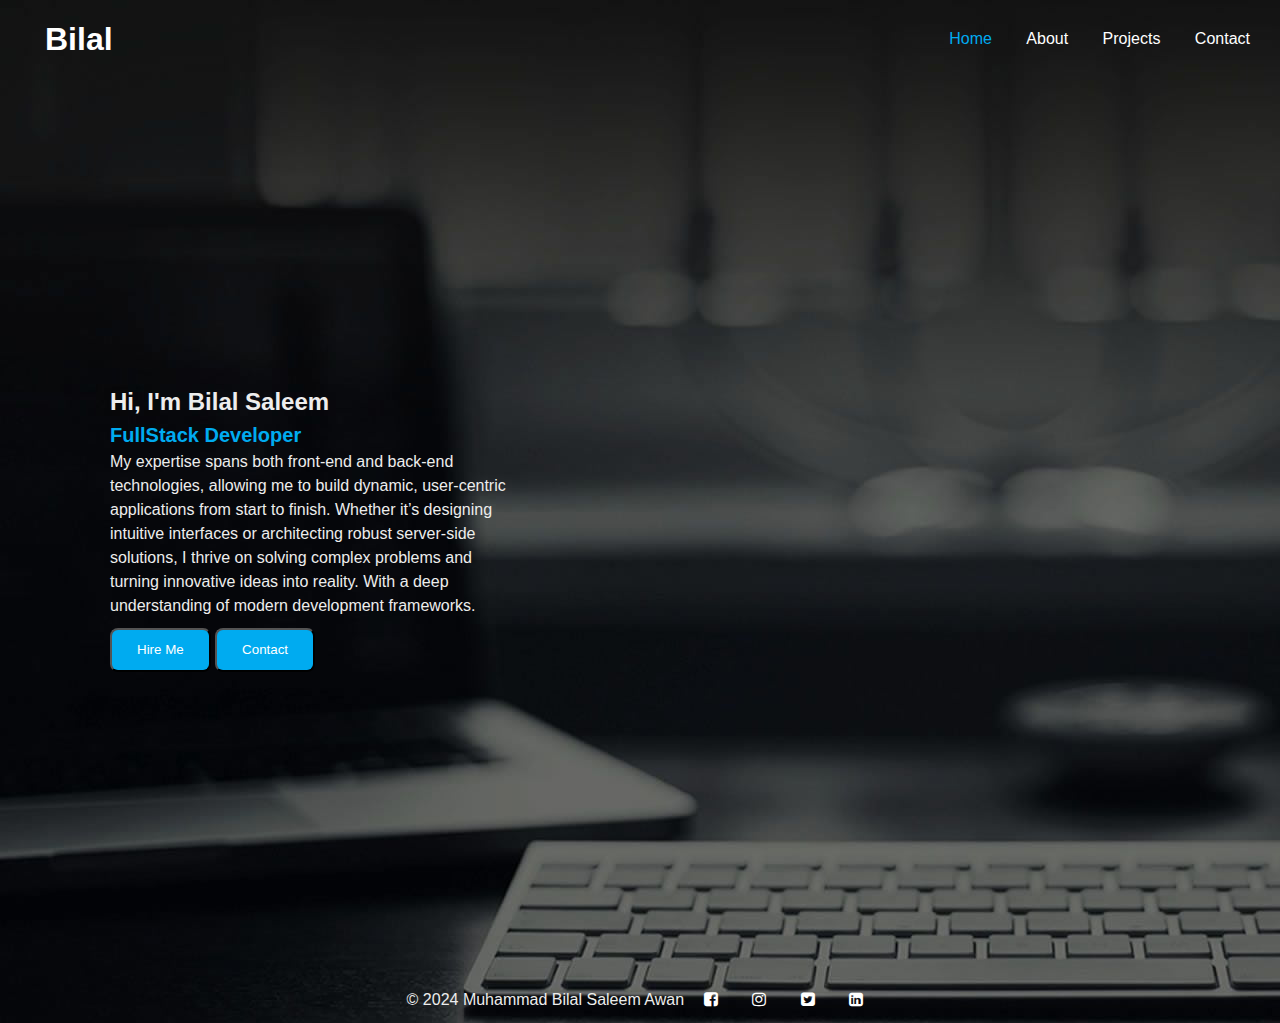
<file: index.html>
<!DOCTYPE html>
<html lang="en">

<head>
    <meta charset="UTF-8">
    <meta name="viewport" content="width=device-width, initial-scale=1.0">
    <title>Portfolio</title>
    <link rel="stylesheet" href="/assets/font-awesome-4.7.0/font-awesome-4.7.0/css/font-awesome.min.css">
    <link rel="stylesheet" href="/assets/css/home_style.css">
</head>

<body>
    <header>
        <a href="/about.html">
            <h1>Bilal</h1>
        </a>
        <nav>
            <ul>
                <li><a href="/index.html" class="active">Home</a></li>
                <li><a href="/about.html">About</a></li>
                <li><a href="/projects.html">Projects</a></li>
                <li><a href="/contact.html">Contact</a></li>
            </ul>
        </nav>
    </header>
    <main>
        <section class="Home">
            <div class="Home-content">
                <h2>Hi, I'm Bilal Saleem</h2>
                <h3>FullStack Developer</h3>
                <p>My expertise spans both front-end and back-end technologies, allowing me to build dynamic,
                    user-centric applications from start to finish. Whether it’s designing intuitive interfaces or
                    architecting robust server-side solutions, I thrive on solving complex problems and turning
                    innovative ideas into reality. With a deep understanding of modern development frameworks.</p>
                <div class="btn-box">
                    <button><a href="/projects.html">Hire Me</a></button>
                    <button><a href="/contact.html">Contact</a></button>
                </div>
            </div>
        </section>
    </main>
    <!-- footer -->
    <footer>
        <div class="footer-content">
            <div class="copyrights">
                <p>&copy; 2024 Muhammad Bilal Saleem Awan</p>
            </div>
            <div>
                <a href="#facebook">
                    <i class="fa fa-facebook-square" aria-hidden="true"></i>
                </a>
                <a href="#instgram">
                    <i class="fa fa-instagram" aria-hidden="true"></i>
                </a>
                <a href="#">
                    <i class="fa fa-twitter-square" aria-hidden="true"></i>
                </a>
                <a href="#linkedin">
                    <i class="fa fa-linkedin-square" aria-hidden="true"></i>
                </a>
            </div>
        </div>
    </footer>
</body>

</html>
</file>
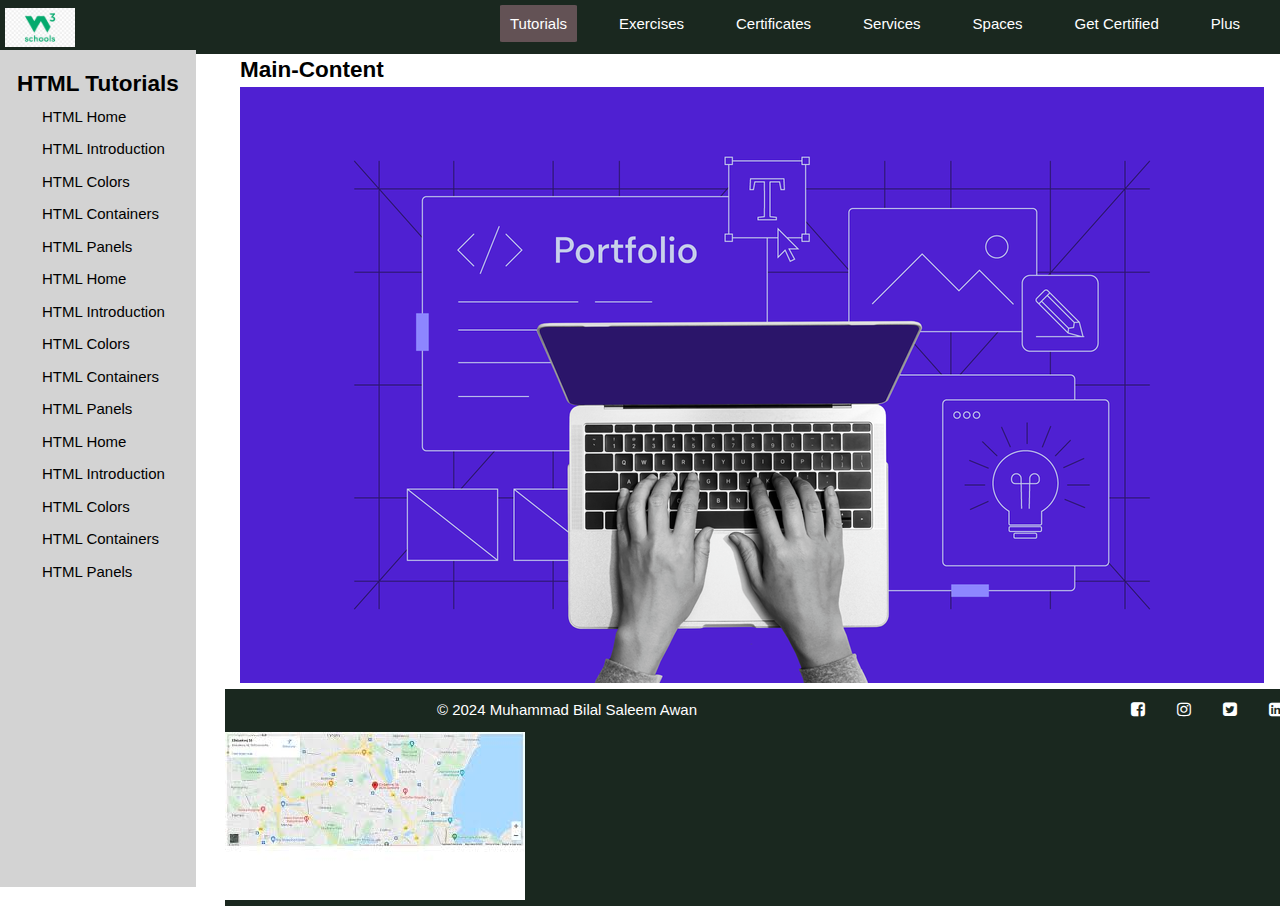
<file: layouts/flexbox/index.html>
<!DOCTYPE html>
<html lang="en">

<head>
    <meta charset="UTF-8">
    <meta name="viewport" content="width=device-width, initial-scale=1.0">
    <title>Flexbox-Layout</title>
    <!-- FontAwsome CDN-Link -->
    <link rel="stylesheet" href="/assets/font-awesome-4.7.0/font-awesome-4.7.0/css/font-awesome.min.css">
    <!-- External CSS -->
    <link rel="stylesheet" href="/assets/css/flexbox_style.css">
</head>

<body>
    <header>
        <div class="navbar-wrapper-class">
            <div class="logo">
                <img src="/assets/Images/w3schools.png" alt="logo">
            </div>
            <div class="nav-bar">
                <nav>
                    <li><a class="active" href="#Tutorials">Tutorials</a></li>
                    <li><a href="#Exercises"> Exercises</a></li>
                    <li><a href="#Certificates">Certificates</a></li>
                    <li><a href="#Services">Services</a></li>
                    <li><a href="#Spaces">Spaces</a></li>
                    <li><a href="#Get Certified">Get Certified</a></li>
                    <li><a href="#Plus">Plus</a></li>
                </nav>
            </div>
        </div>
    </header>
    <div class="flex-box">
        <aside>
            <div class="aside-bar">
                <h2>HTML Tutorials</h2>
                <ul>
                    <li>HTML Home</li>
                    <li>HTML Introduction</li>
                    <li>HTML Colors</li>
                    <li>HTML Containers</li>
                    <li>HTML Panels</li>

                    <li>HTML Home</li>
                    <li>HTML Introduction</li>
                    <li>HTML Colors</li>
                    <li>HTML Containers</li>
                    <li>HTML Panels</li>


                    <li>HTML Home</li>
                    <li>HTML Introduction</li>
                    <li>HTML Colors</li>
                    <li>HTML Containers</li>
                    <li>HTML Panels</li>


                    <!-- <li>HTML Home</li>
                    <li>HTML Introduction</li>
                    <li>HTML Colors</li>
                    <li>HTML Containers</li>
                    <li>HTML Panels</li> -->
                </ul>
            </div>
        </aside>
        <main>
            <div class="main-content">
                <div>
                    <h2>Main-Content</h2>
                </div>
                <div><img src="/assets/Images/project_3.png" alt="image"></div>
            </div>
        </main>
    </div>

    <!-- footer -->
    <footer>
        <div class="footer-content">
            <div>
                <p>&copy 2024 Muhammad Bilal Saleem Awan</p>
            </div>
            <div class="social-lists">
                <a href="#facebook">
                    <i class="fa fa-facebook-square" aria-hidden="true"></i>
                </a>
                <a href="#instgram">
                    <i class="fa fa-instagram" aria-hidden="true"></i>
                </a>
                <a href="#twitter">
                    <i class="fa fa-twitter-square" aria-hidden="true"></i>
                </a>
                <a href="#linkedin">
                    <i class="fa fa-linkedin-square" aria-hidden="true"></i>
                </a>
            </div>
        </div>
        <div class="footer-map-content">
            <img src="/assets/Images/map.jpg" alt="maps-image">
        </div>
    </footer>

    <!-- <div class="box">
        <div class="circle1">
            <h4>Box1</h4>
        </div>
        <div class="circle2" >
            <h4>Box2</h4>
        </div>
        <div class="circle3">
            <h4>Box3</h4>
        </div>
        <div class="circle4">
            <h4>Box4</h4>
        </div>
    </div> -->
</body>

</html>
</file>
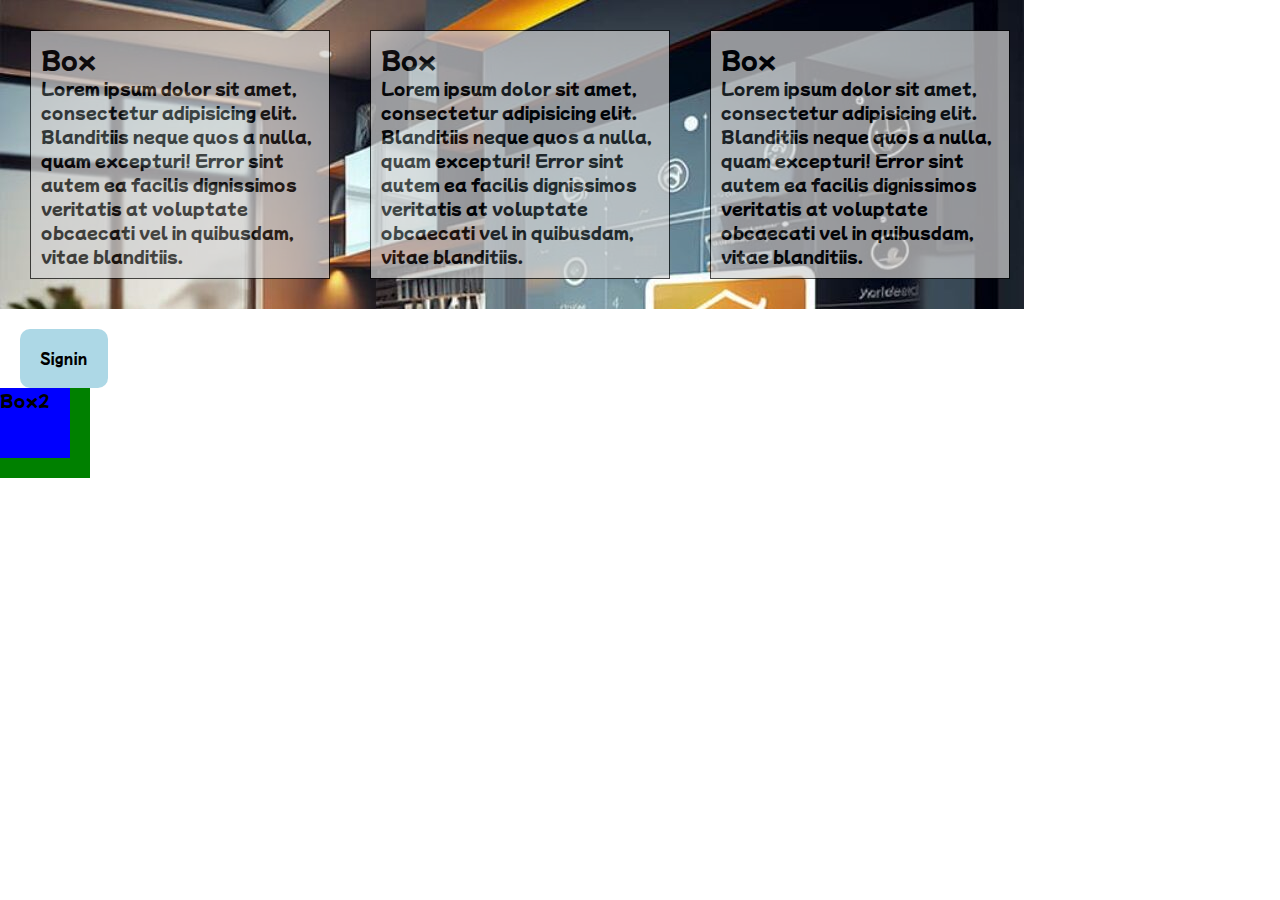
<file: box_modal.html>
<!DOCTYPE html>
<html lang="en">

<head>
    <meta charset="UTF-8">
    <meta name="viewport" content="width=device-width, initial-scale=1.0">
    <title>Box Modal</title>

    <!-- Google Font Link -->
    <link rel="preconnect" href="https://fonts.googleapis.com">
    <link rel="preconnect" href="https://fonts.gstatic.com" crossorigin>
    <link href="https://fonts.googleapis.com/css2?family=Mochiy+Pop+P+One&display=swap" rel="stylesheet">

    <!-- External CSS File Link  -->
    <link rel="stylesheet" href="/assets/css/box1_modal_style.css">

</head>

<body>
    <div class="main-container">
        <div class="box-modal">
            <h2>Box</h2>
            Lorem ipsum dolor sit amet, consectetur adipisicing elit. Blanditiis neque quos a nulla, quam excepturi!
            Error
            sint autem ea facilis dignissimos veritatis at voluptate obcaecati vel in quibusdam, vitae blanditiis.
        </div>
        <div class="box-modal">
            <h2>Box</h2>
            Lorem ipsum dolor sit amet, consectetur adipisicing elit. Blanditiis neque quos a nulla, quam excepturi!
            Error
            sint autem ea facilis dignissimos veritatis at voluptate obcaecati vel in quibusdam, vitae blanditiis.
        </div>
        <div class="box-modal">
            <h2>Box</h2>
            Lorem ipsum dolor sit amet, consectetur adipisicing elit. Blanditiis neque quos a nulla, quam excepturi!
            Error
            sint autem ea facilis dignissimos veritatis at voluptate obcaecati vel in quibusdam, vitae blanditiis.
        </div>
    </div>
    <button class="signin">Signin</button>
    <!-- Z-index Example -->
    <div class="box box1">Box1</div>
    <div class="box box2">Box2</div>
    <div class="box box3">Box3</div>

</body>

</html>
</file>
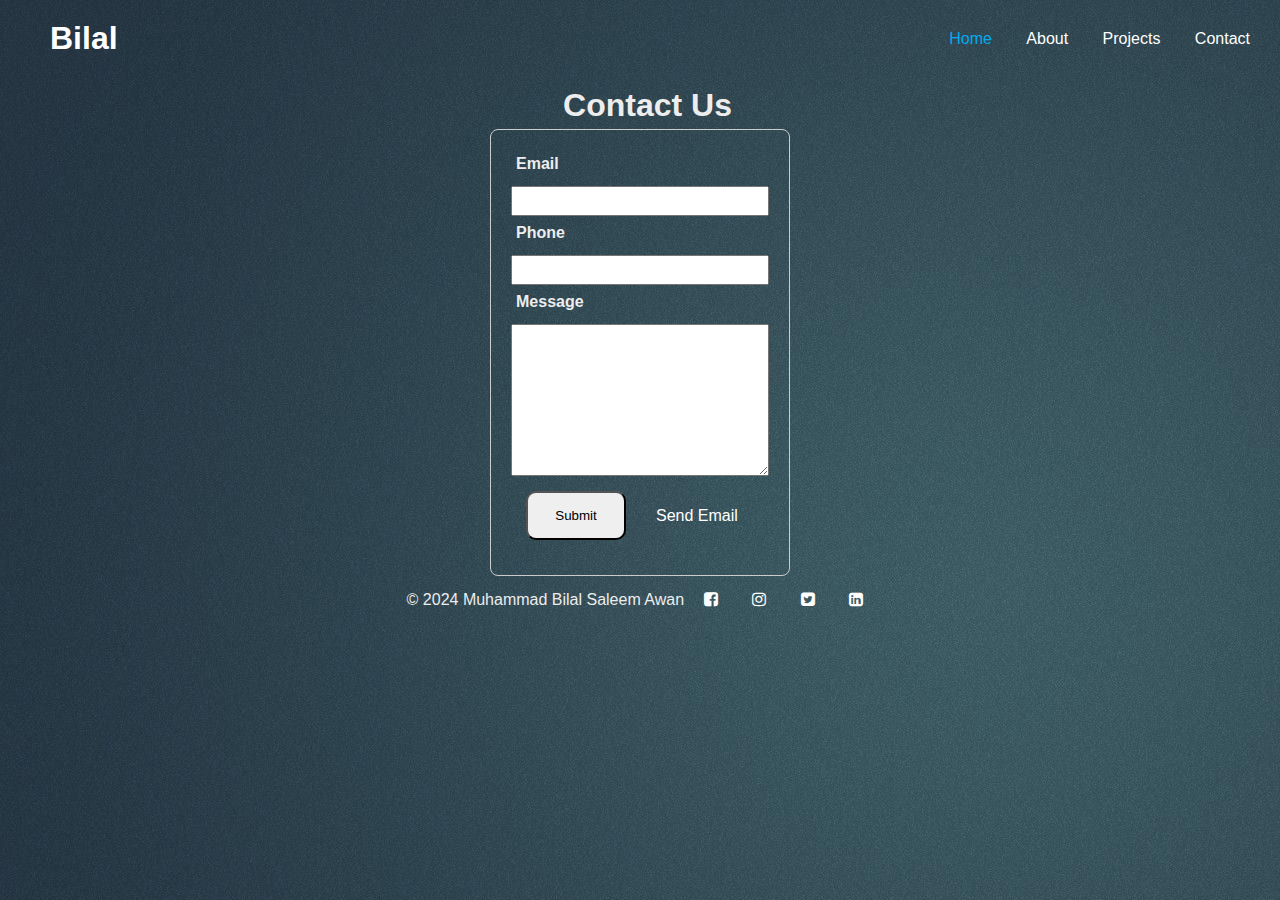
<file: contact.html>
<!DOCTYPE html>
<html lang="en">

<head>
    <meta charset="UTF-8">
    <meta name="viewport" content="width=device-width, initial-scale=1.0">
    <title>Contact</title>
    <link rel="stylesheet" href="/assets/font-awesome-4.7.0/font-awesome-4.7.0/css/font-awesome.min.css">
    <link rel="stylesheet" href="/assets/css/contact_style.css">
</head>

<body>
    <header>
        <a href="/about.html">
            <h1>Bilal</h1>
        </a>
        <nav>
            <ul>
                <li><a href="/index.html" class="active">Home</a></li>
                <li><a href="/about.html">About</a></li>
                <li><a href="/projects.html">Projects</a></li>
                <li><a href="/contact.html">Contact</a></li>
            </ul>
        </nav>
    </header>
    <!-- Main -->
    <main>
        <div class="form-caption">

            <h1>Contact Us</h1>
        </div>
        <form action="/index.html" method="Post">
            <label for="email">Email</label>
            <input type="email" name="userEmail" id="email" required>

            <label for="number">Phone</label>
            <input type="tel" name="userPhoneNumber" id="number" required>

            <label for="message">Message</label>

            <textarea name="" id="message" cols="20" rows="10"></textarea>
            <div class="submit-box">
                <input type="submit" id="submit">
                <a href="mailto:bilalsaleem@gmail.com">Send Email</a>
            </div>
        </form>
    </main>
    <!-- footer -->
    <footer>
        <div class="footer-content">
            <div class="copyrights">
                <p>&copy; 2024 Muhammad Bilal Saleem Awan</p>
            </div>
            <div>
                <a href="#facebook">
                    <i class="fa fa-facebook-square" aria-hidden="true"></i>
                </a>
                <a href="#instgram">
                    <i class="fa fa-instagram" aria-hidden="true"></i>
                </a>
                <a href="#">
                    <i class="fa fa-twitter-square" aria-hidden="true"></i>
                </a>
                <a href="#linkedin">
                    <i class="fa fa-linkedin-square" aria-hidden="true"></i>
                </a>
            </div>
        </div>
    </footer>
</body>

</html>
</file>
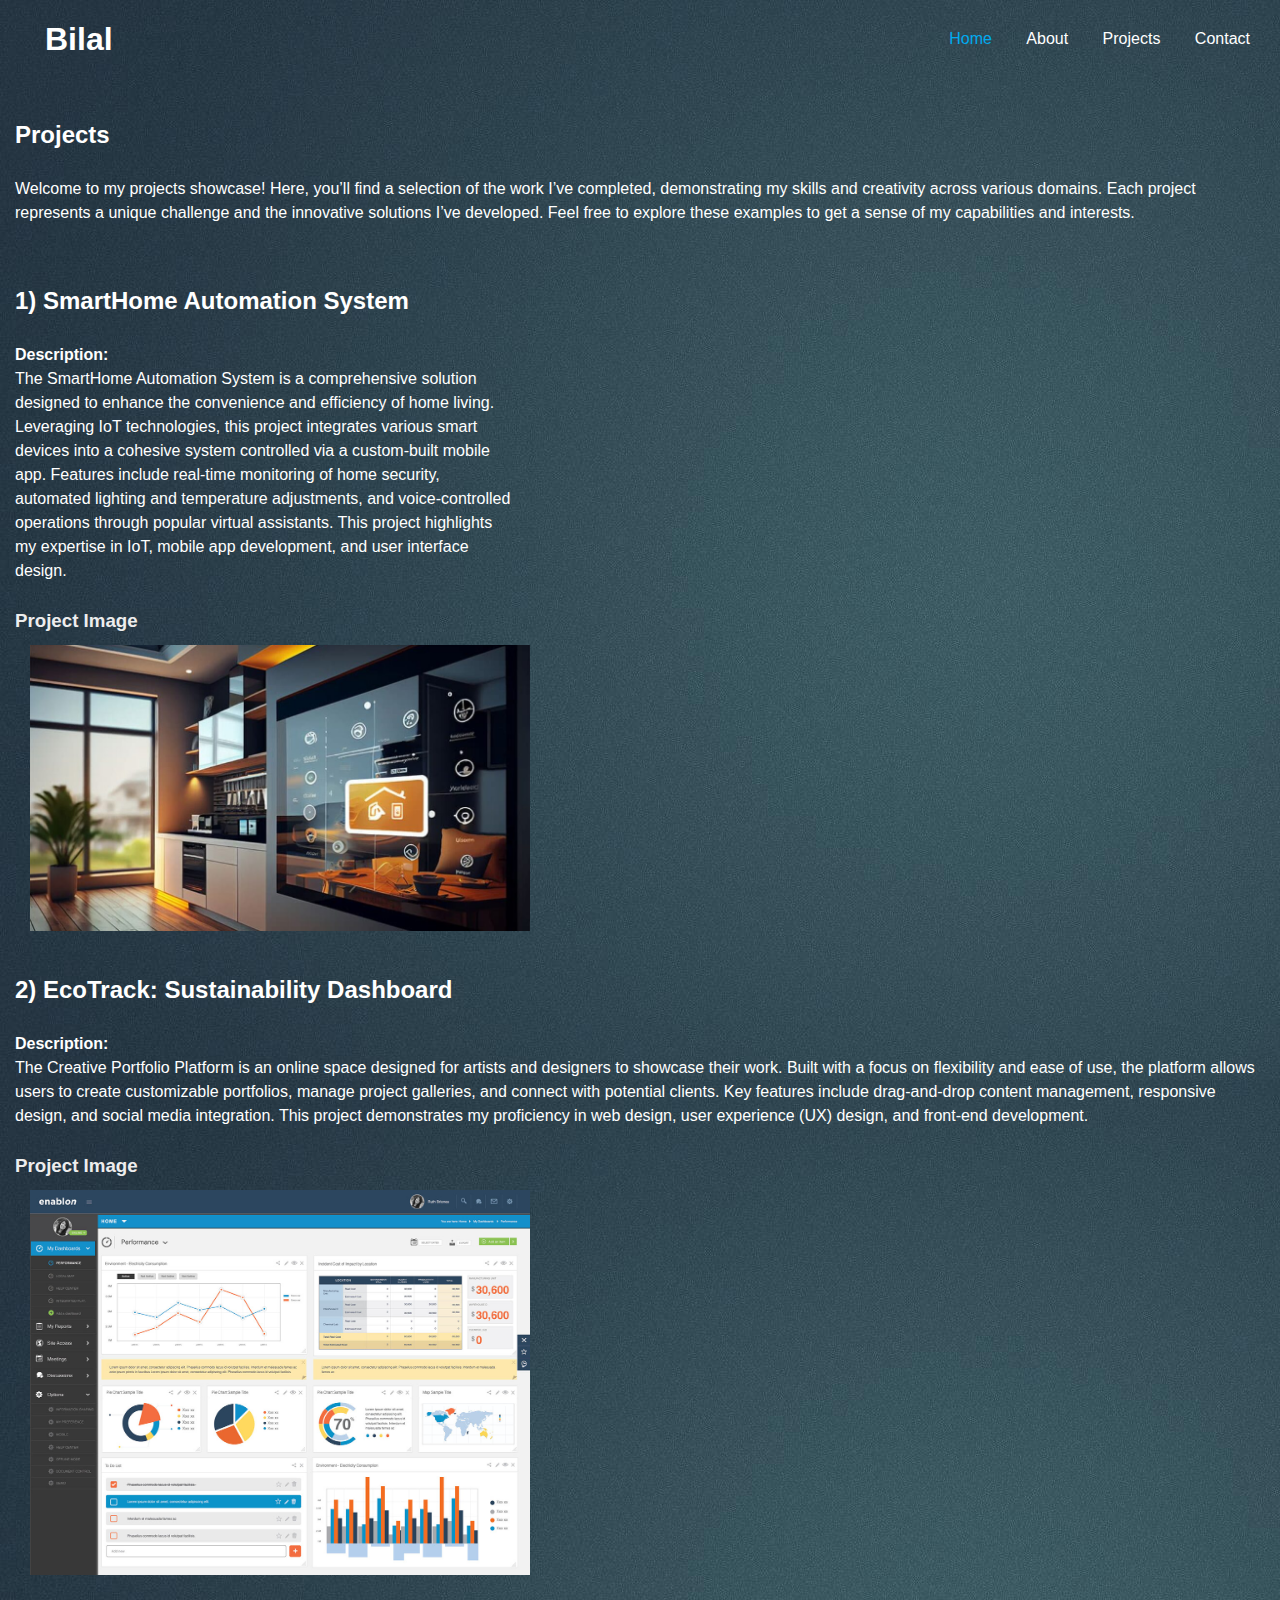
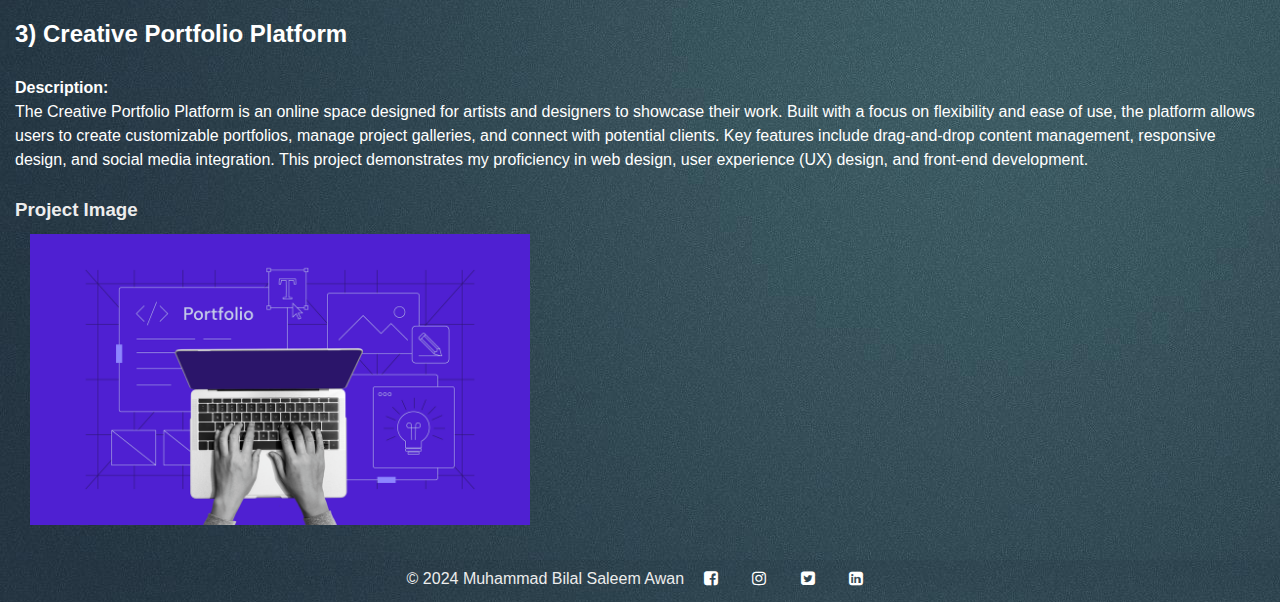
<file: projects.html>
<!DOCTYPE html>
<html lang="en">

<head>
    <meta charset="UTF-8">
    <meta name="viewport" content="width=device-width, initial-scale=1.0">
    <title>Projects</title>
    <link rel="stylesheet" href="/assets/font-awesome-4.7.0/font-awesome-4.7.0/css/font-awesome.min.css">
    <link rel="stylesheet" href="/assets/css/projects_style.css">
</head>

<body>
    <header>
        <a href="/about.html">
            <h1>Bilal</h1>
        </a>
        <nav>
            <ul>
                <li><a href="/index.html" class="active">Home</a></li>
                <li><a href="/about.html">About</a></li>
                <li><a href="/projects.html">Projects</a></li>
                <li><a href="/contact.html">Contact</a></li>
            </ul>
        </nav>
    </header>
    <main>
        <div class="projects-section">
            <!-- Projects Introduction -->
            <section class="projects-intro-section">
                <a href="">
                    <h2>Projects</h2>
                </a>
                <a href="#">
                    <p>
                        Welcome to my projects showcase! Here, you’ll find a selection of the work I’ve completed,
                        demonstrating my skills and creativity across various domains. Each project represents a unique
                        challenge and the innovative solutions I’ve developed. Feel free to explore these examples to
                        get a
                        sense of my capabilities and interests.
                    </p>
                </a>
            </section>
            <div class="projects-container">
                <!-- Project 1 -->
                <section class="project_1">
                    <a href="#">

                        <h2 class="project_title">1) SmartHome Automation System</h2>
                    </a>
                    <a href="#">
                        <h4>Description:</h4>
                        <p>The SmartHome Automation System is a comprehensive solution designed to enhance the
                            convenience
                            and efficiency of home living. Leveraging IoT technologies, this project integrates various
                            smart devices into a cohesive system controlled via a custom-built mobile app. Features
                            include
                            real-time monitoring of home security, automated lighting and temperature adjustments, and
                            voice-controlled operations through popular virtual assistants. This project highlights my
                            expertise in IoT, mobile app development, and user interface design.
                        </p>
                    </a>
                    <h3>Project Image</h3>
                    <a href="#image"> <img src="/assets/Images/project_1.jpg" alt="project_1_image"></a>
                </section>
                <!-- Project 2 -->
                <section class="project_2">
                    <a href="#">
                        <h2 class="project_title">2) EcoTrack: Sustainability Dashboard</h2>
                    </a>
                    <a href="#">

                        <h4>Description:</h4>
                        <p>The Creative Portfolio Platform is an online space designed for artists and designers to
                            showcase
                            their work. Built with a focus on flexibility and ease of use, the platform allows users to
                            create customizable portfolios, manage project galleries, and connect with potential
                            clients.
                            Key features include drag-and-drop content management, responsive design, and social media
                            integration. This project demonstrates my proficiency in web design, user experience (UX)
                            design, and front-end development.
                        </p>
                    </a>
                    <h3>Project Image</h3>
                    <a href="#image"> <img src="/assets/Images/project_2.jpg" alt="project_2_image"></a>
                </section>
                <!-- Project 3 -->
                <section class="project_3">
                    <a href="#">

                        <h2 class="project_title">3) Creative Portfolio Platform </h2>
                    </a>
                    <a href="#">

                        <h4>Description:</h4>
                        <p>
                            The Creative Portfolio Platform is an online space designed for artists and designers to
                            showcase their work. Built with a focus on flexibility and ease of use, the platform allows
                            users to create customizable portfolios, manage project galleries, and connect with
                            potential
                            clients. Key features include drag-and-drop content management, responsive design, and
                            social
                            media integration. This project demonstrates my proficiency in web design, user experience
                            (UX)
                            design, and front-end development.
                        </p>

                    </a>
                    <h3>Project Image</h3>
                    <a href="#image"> <img src="/assets/Images/project_3.png" alt="project_3_image"></a>
                </section>
            </div>

            </section>
        </div>
    </main>
    <!-- footer -->
    <footer>
        <div class="footer-content">
            <div class="copyrights">
                <p>&copy; 2024 Muhammad Bilal Saleem Awan</p>
            </div>
            <div>
                <a href="#facebook">
                    <i class="fa fa-facebook-square" aria-hidden="true"></i>
                </a>
                <a href="#instgram">
                    <i class="fa fa-instagram" aria-hidden="true"></i>
                </a>
                <a href="#">
                    <i class="fa fa-twitter-square" aria-hidden="true"></i>
                </a>
                <a href="#linkedin">
                    <i class="fa fa-linkedin-square" aria-hidden="true"></i>
                </a>
            </div>
        </div>
    </footer>
</body>

</html>
</file>
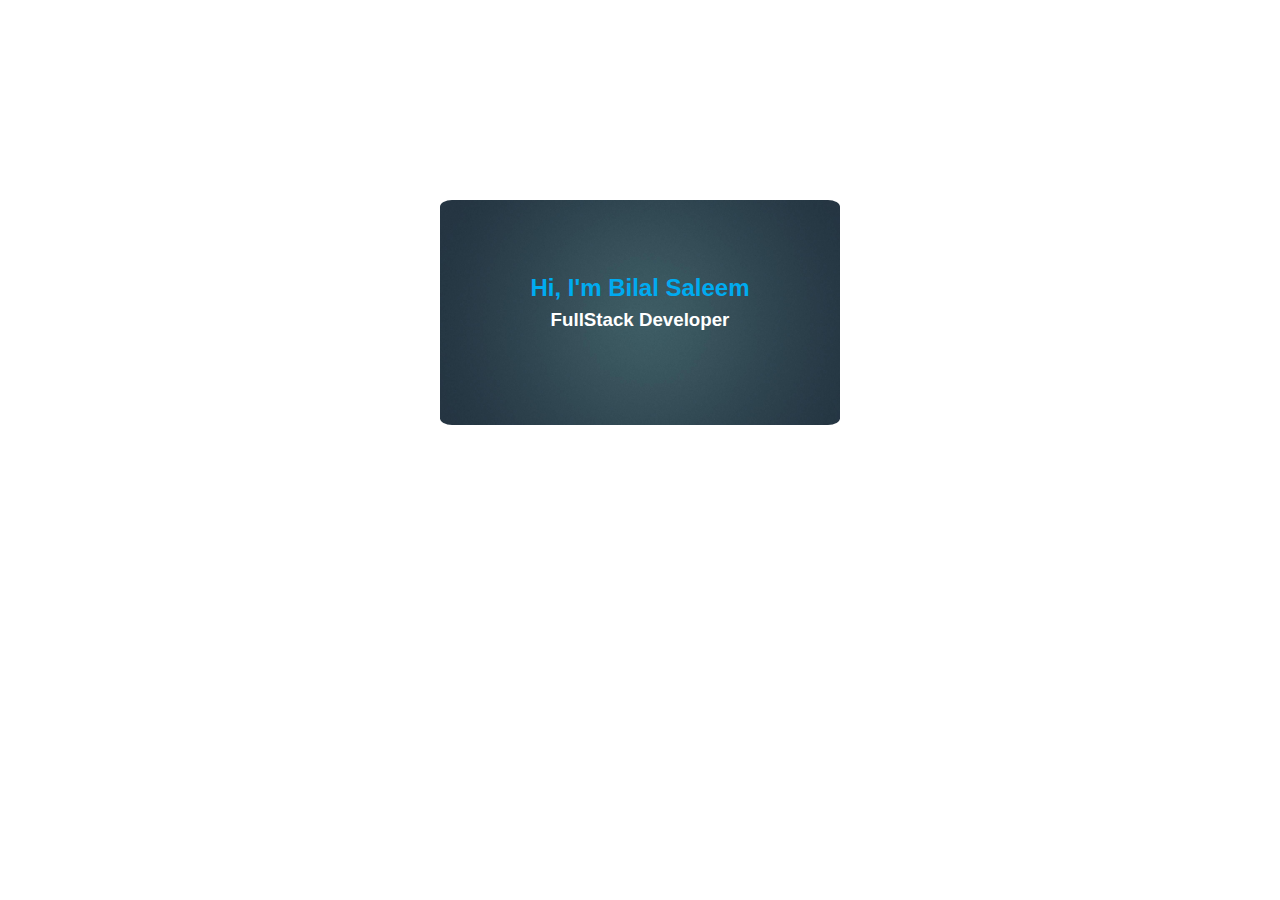
<file: class_6_task/task1.html>
<!DOCTYPE html>
<html lang="en">

<head>
    <meta charset="UTF-8">
    <meta name="viewport" content="width=device-width, initial-scale=1.0">
    <title>Task-1</title>
    <link rel="stylesheet" href="/assets/css/class_6_css/task1_style.css">
</head>

<body>
    <!-- <div class="task1-heading">
        <h1>Task 1</h1>

    </div> -->
    <div class="container">
        <img src="/assets/Images/bg4.jpg" alt="bg-image">

        <div class="image-over">
            <div class="content">
                <h2>Hi, I'm Bilal Saleem</h2>
                <h3>FullStack Developer</h3>
            </div>
        </div>
</body>

</html>
</file>
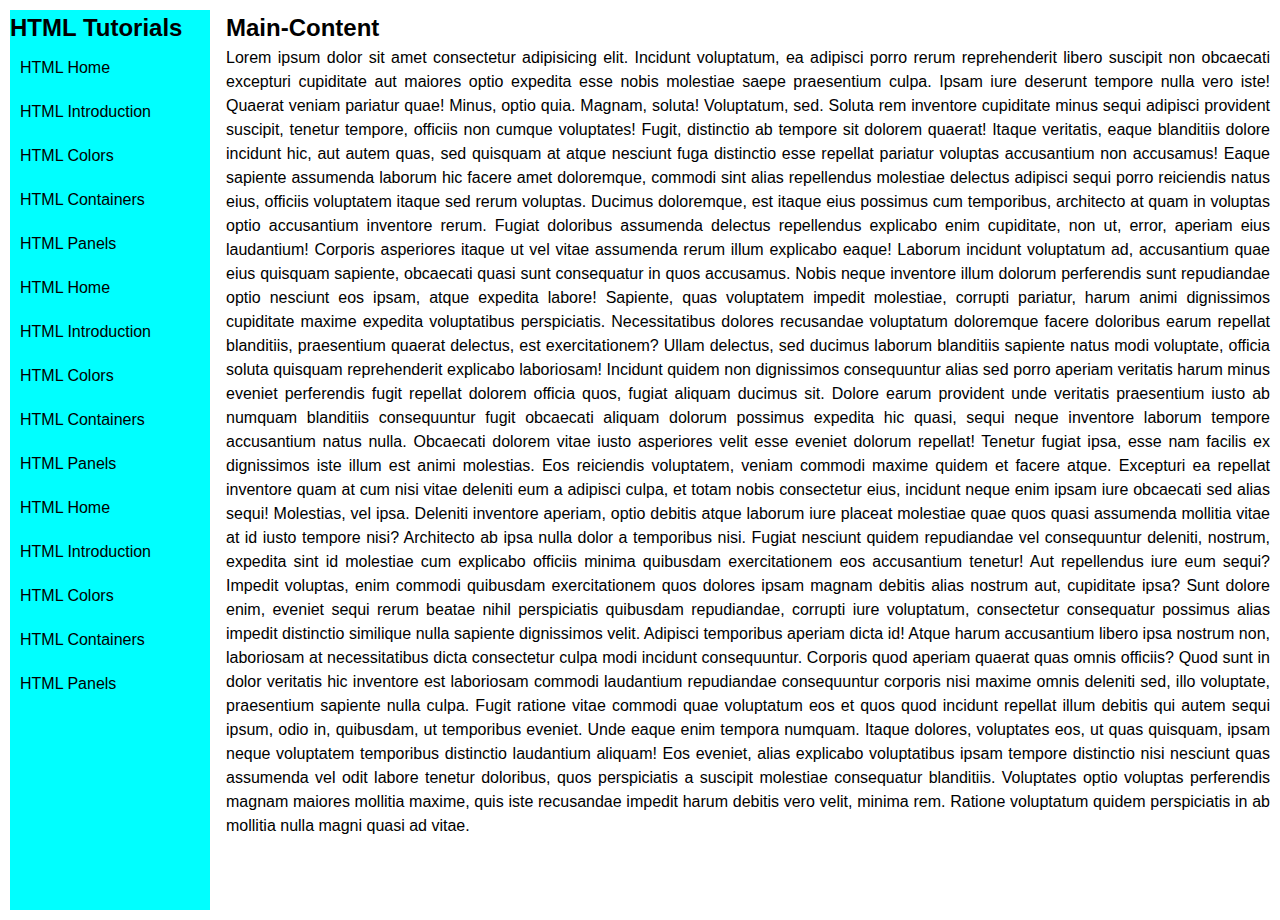
<file: class_6_task/task2.html>
<!DOCTYPE html>
<html lang="en">

<head>
    <meta charset="UTF-8">
    <meta name="viewport" content="width=device-width, initial-scale=1.0">
    <title>task2</title>
    <link rel="stylesheet" href="/assets/css/class_6_css/task2_style.css">
</head>

<body>
    <div class="main-container">
        <aside>
            <div class="side-bar">
                <h2>HTML Tutorials</h2>
                <ul>
                    <li>HTML Home</li>
                    <li>HTML Introduction</li>
                    <li>HTML Colors</li>
                    <li>HTML Containers</li>
                    <li>HTML Panels</li>

                    <li>HTML Home</li>
                    <li>HTML Introduction</li>
                    <li>HTML Colors</li>
                    <li>HTML Containers</li>
                    <li>HTML Panels</li>


                    <li>HTML Home</li>
                    <li>HTML Introduction</li>
                    <li>HTML Colors</li>
                    <li>HTML Containers</li>
                    <li>HTML Panels</li>
                </ul>
            </div>
        </aside>
        <main>
            <div class="body-content">
                <div>
                    <h2>Main-Content</h2>
                </div>
                <p>Lorem ipsum dolor sit amet consectetur adipisicing elit. Incidunt voluptatum, ea adipisci porro rerum
                    reprehenderit libero suscipit non obcaecati excepturi cupiditate aut maiores optio expedita esse
                    nobis molestiae saepe praesentium culpa. Ipsam iure deserunt tempore nulla vero iste! Quaerat veniam
                    pariatur quae! Minus, optio quia. Magnam, soluta! Voluptatum, sed. Soluta rem inventore cupiditate
                    minus sequi adipisci provident suscipit, tenetur tempore, officiis non cumque voluptates! Fugit,
                    distinctio ab tempore sit dolorem quaerat! Itaque veritatis, eaque blanditiis dolore incidunt hic,
                    aut autem quas, sed quisquam at atque nesciunt fuga distinctio esse repellat pariatur voluptas
                    accusantium non accusamus! Eaque sapiente assumenda laborum hic facere amet doloremque, commodi sint
                    alias repellendus molestiae delectus adipisci sequi porro reiciendis natus eius, officiis voluptatem
                    itaque sed rerum voluptas. Ducimus doloremque, est itaque eius possimus cum temporibus, architecto
                    at quam in voluptas optio accusantium inventore rerum. Fugiat doloribus assumenda delectus
                    repellendus explicabo enim cupiditate, non ut, error, aperiam eius laudantium! Corporis asperiores
                    itaque ut vel vitae assumenda rerum illum explicabo eaque! Laborum incidunt voluptatum ad,
                    accusantium quae eius quisquam sapiente, obcaecati quasi sunt consequatur in quos accusamus. Nobis
                    neque inventore illum dolorum perferendis sunt repudiandae optio nesciunt eos ipsam, atque expedita
                    labore! Sapiente, quas voluptatem impedit molestiae, corrupti pariatur, harum animi dignissimos
                    cupiditate maxime expedita voluptatibus perspiciatis. Necessitatibus dolores recusandae voluptatum
                    doloremque facere doloribus earum repellat blanditiis, praesentium quaerat delectus, est
                    exercitationem? Ullam delectus, sed ducimus laborum blanditiis sapiente natus modi voluptate,
                    officia soluta quisquam reprehenderit explicabo laboriosam! Incidunt quidem non dignissimos
                    consequuntur alias sed porro aperiam veritatis harum minus eveniet perferendis fugit repellat
                    dolorem officia quos, fugiat aliquam ducimus sit. Dolore earum provident unde veritatis praesentium
                    iusto ab numquam blanditiis consequuntur fugit obcaecati aliquam dolorum possimus expedita hic
                    quasi, sequi neque inventore laborum tempore accusantium natus nulla. Obcaecati dolorem vitae iusto
                    asperiores velit esse eveniet dolorum repellat! Tenetur fugiat ipsa, esse nam facilis ex dignissimos
                    iste illum est animi molestias. Eos reiciendis voluptatem, veniam commodi maxime quidem et facere
                    atque. Excepturi ea repellat inventore quam at cum nisi vitae deleniti eum a adipisci culpa, et
                    totam nobis consectetur eius, incidunt neque enim ipsam iure obcaecati sed alias sequi! Molestias,
                    vel ipsa. Deleniti inventore aperiam, optio debitis atque laborum iure placeat molestiae quae quos
                    quasi assumenda mollitia vitae at id iusto tempore nisi? Architecto ab ipsa nulla dolor a temporibus
                    nisi. Fugiat nesciunt quidem repudiandae vel consequuntur deleniti, nostrum, expedita sint id
                    molestiae cum explicabo officiis minima quibusdam exercitationem eos accusantium tenetur! Aut
                    repellendus iure eum sequi? Impedit voluptas, enim commodi quibusdam exercitationem quos dolores
                    ipsam magnam debitis alias nostrum aut, cupiditate ipsa? Sunt dolore enim, eveniet sequi rerum
                    beatae nihil perspiciatis quibusdam repudiandae, corrupti iure voluptatum, consectetur consequatur
                    possimus alias impedit distinctio similique nulla sapiente dignissimos velit. Adipisci temporibus
                    aperiam dicta id! Atque harum accusantium libero ipsa nostrum non, laboriosam at necessitatibus
                    dicta consectetur culpa modi incidunt consequuntur. Corporis quod aperiam quaerat quas omnis
                    officiis? Quod sunt in dolor veritatis hic inventore est laboriosam commodi laudantium repudiandae
                    consequuntur corporis nisi maxime omnis deleniti sed, illo voluptate, praesentium sapiente nulla
                    culpa. Fugit ratione vitae commodi quae voluptatum eos et quos quod incidunt repellat illum debitis
                    qui autem sequi ipsum, odio in, quibusdam, ut temporibus eveniet. Unde eaque enim tempora numquam.
                    Itaque dolores, voluptates eos, ut quas quisquam, ipsam neque voluptatem temporibus distinctio
                    laudantium aliquam! Eos eveniet, alias explicabo voluptatibus ipsam tempore distinctio nisi nesciunt
                    quas assumenda vel odit labore tenetur doloribus, quos perspiciatis a suscipit molestiae consequatur
                    blanditiis. Voluptates optio voluptas perferendis magnam maiores mollitia maxime, quis iste
                    recusandae impedit harum debitis vero velit, minima rem. Ratione voluptatum quidem perspiciatis in
                    ab mollitia nulla magni quasi ad vitae.</p>
            </div>
        </main>
    </div>
</body>

</html>
</file>
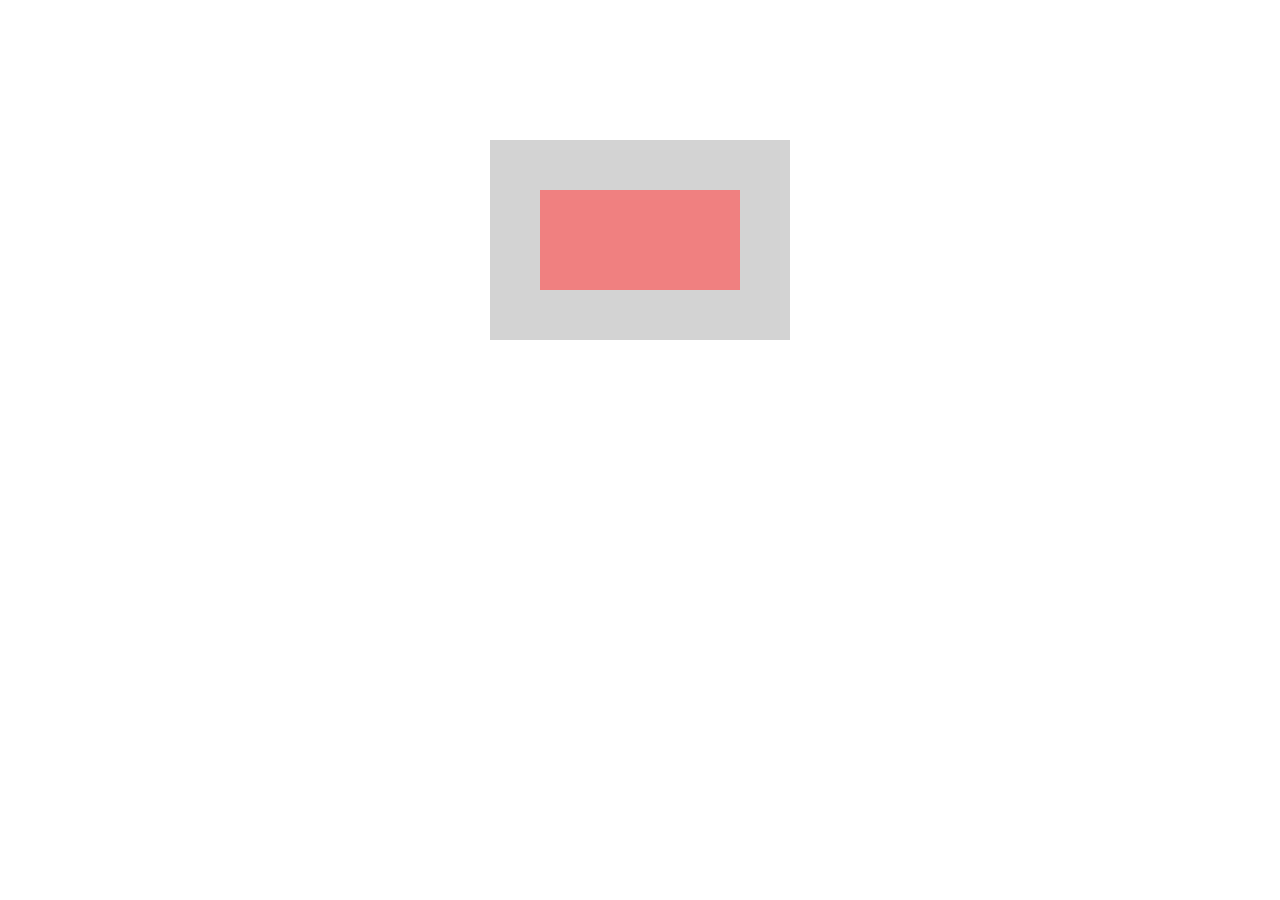
<file: class_6_task/task3.html>
<!DOCTYPE html>
<html lang="en">

<head>
    <meta charset="UTF-8">
    <meta name="viewport" content="width=device-width, initial-scale=1.0">
    <title>Task3</title>
    <link rel="stylesheet" href="/assets//css/class_6_css//task3_style.css">
</head>

<body>
    <div class="parent-div">
        <div class="child-div">

        </div>
    </div>
</body>

</html>
</file>
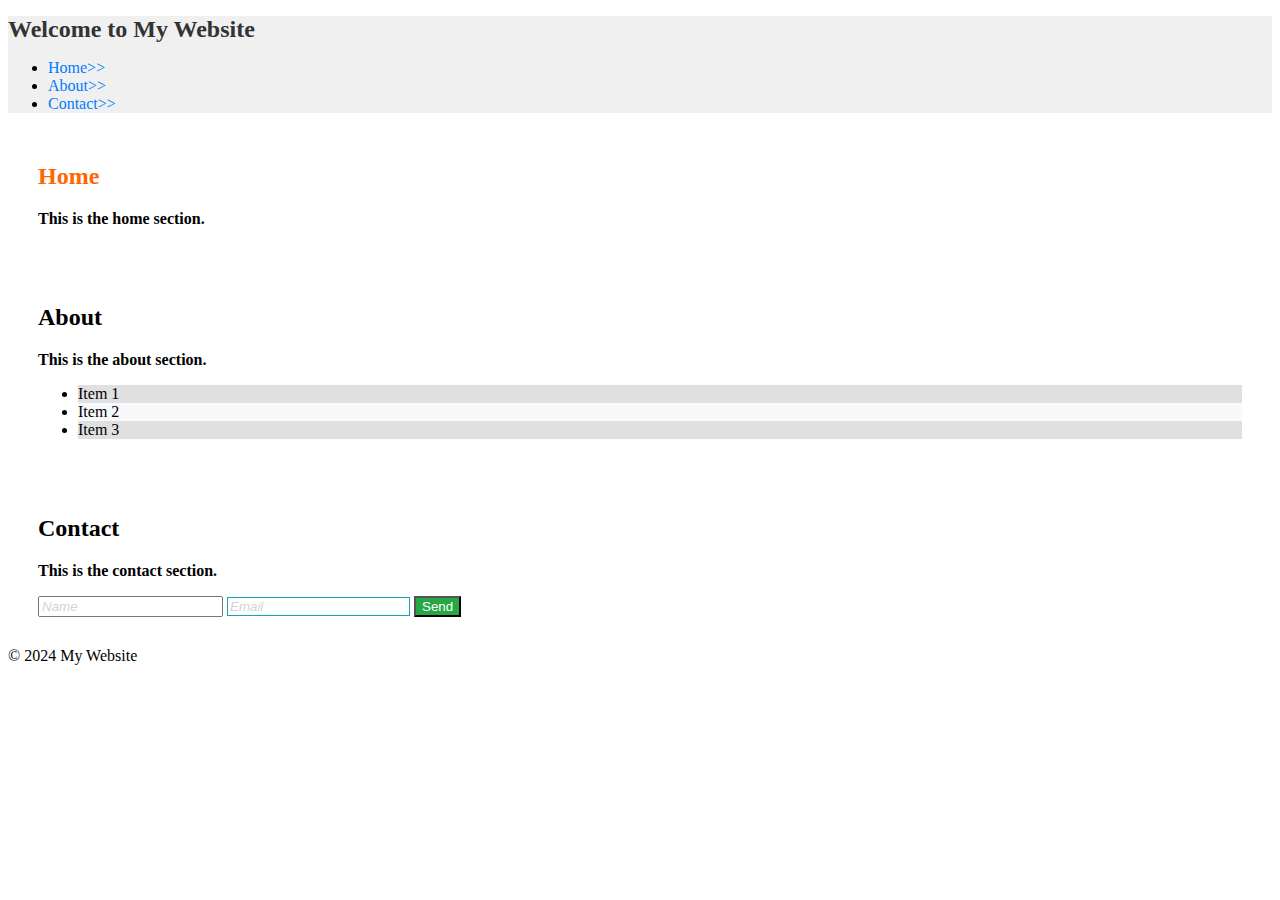
<file: home_task/task.html>
<!DOCTYPE html>
<html lang="en">

<head>
    <meta charset="UTF-8">
    <meta name="viewport" content="width=device-width, initial-scale=1.0">
    <title>CSS Selector Practice</title>
    <link rel="stylesheet" href="/assets/css/home_task_style/home_task1_style.css">
</head>

<body>
    <header>
        <h1>Welcome to My Website</h1>
        <nav>
            <ul>
                <li><a href="#home">Home</a></li>
                <li><a href="#about">About</a></li>
                <li><a href="#contact">Contact</a></li>
            </ul>
        </nav>
    </header>
    <main>
        <section id="home">
            <h2>Home</h2>
            <p>This is the home section.</p>
        </section>
        <section id="about">
            <h2>About</h2>
            <p>This is the about section.</p>
            <ul>
                <li>Item 1</li>
                <li>Item 2</li>
                <li>Item 3</li>
            </ul>
        </section>
        <section id="contact">
            <h2>Contact</h2>
            <p>This is the contact section.</p>
            <form>
                <input type="text" placeholder="Name">
                <input type="email" placeholder="Email">
                <button type="submit">Send</button>
            </form>
        </section>
    </main>
    <footer>
        <p>&copy; 2024 My Website</p>
    </footer>
</body>

</html>
</file>
<file: assets/css/home_style.css>
*{
    margin: 0px;
    padding: 0px;
    box-sizing: border-box;
font-family: 'poppins',sans-serif;
line-height: 1.5;
}
body{
    background-color: #081b29;
    color: #ededed;
    background:url(/assets/Images/bg3.jpg);
}
header, nav, ul{
list-style-type: none;
}
header, nav, ul, li{
    display: inline;
    align-items: center;
}
header{
    display: flex;
    justify-content:space-between;
}
header, h1{
    padding-left: 15px;
}

nav, a{
    padding: 15px;
    color: white;
}
header, nav, ul, li,a{
   text-decoration: none;
}

 nav, ul, li, a:hover, 
 nav,ul,li,a.active{
color: #00abf0;
}

    /* Home Section */
.Home{
    display: flex;
    align-items: center;
    height: 100vh;
   
}
.Home-content{
    max-width: 600px;
    margin-left: 10px;
    padding: 100px;
}
/* .Home-content, h2{
font-size: 30px;
font-weight: 700px;
} */
.Home-content h3{
    font-size: 20px;
    font-weight: 700px;
    color: #00abf0;
}
.btn-box button{
    padding: 10px;
    margin-top: 10px;
    background-color: #00abf0;
    border-radius: 8px;
}
.btn-box button:hover{
    background-color: #033042;
}

/* footer */
.footer-content {
    display: flex;
    align-items: center;
    justify-content: center;
    justify-content: space-between;
}

.footer-content,
.copyrights {
    display: flex;
    justify-content: center;
    padding: 5px;
}
</file>
<file: assets/css/flexbox_style.css>
* {
    margin: 0;
    padding: 0;
    box-sizing: border-box;
}

body {
    font-family: Verdana, sans-serif;
    font-size: 15px;
    line-height: 1.5;
}

header {
    position: fixed;
    width: 100%;
    background-color: #1A281F;
}

.navbar-wrapper-class {
    display: flex;
    width: 100%;
    justify-content: space-between;
    align-items: center;
}

.nav-bar {
    margin-right: 30px;
}

.logo {
    margin-top: 8px;
    margin-left: 5px;
}

.nav-bar nav {
    display: flex;
    align-items: center;
    gap: 2rem;
}

nav li {
    list-style-type: none;
    margin-bottom: 5px;

}

header .navbar-wrapper-class .nav-bar nav li a {
    padding: 10px;
    text-decoration: none;
    color: #ffff;
    border-radius: 3%;
}

/* nav-bar hover */
header .navbar-wrapper-class .nav-bar nav li a:hover,
header .navbar-wrapper-class .nav-bar nav li a.active {
    /* display: block; */
    background-color: #635255;
}

/* nav-bar active class */
/* header .navbar-wrapper-class .nav-bar nav li a:active{
    background-color:#635255;
} */
header img {
    width: 70px;
}

/* aside-bar */
aside .aside-bar ul li {
    list-style: none;
    padding: 5px;
}

aside .aside-bar ul {
    margin-left: 20px;
}

.aside-bar {
    position: fixed;
    padding: 17px;
    height: 93%;
    background-color: lightgray;
    margin-top: 50px;
}

.main-content {
    margin-top: 53px;
}


/* side-bar and main-content flex class */
.flex-box {
    /* background-color: #635255; */
    display: flex;
    width: 100%;
    gap: 15rem;
}

/* footer */
footer {
    background-color: #1A281F;
    /* height: 100%; */
    width: 100%;
    margin-left: 225px;

}

footer .footer-content {
    display: flex;
    width: 100%;
    align-items: center;
    justify-content: space-around;
    color: #fff;
    /* margin-bottom: 40px; */
}

footer .footer-content .social-lists a i {
    font-size: 1rem;
    color: #fff;
}

.social-lists {
    padding: 10px;
    display: flex;
    gap: 2rem;
}

/* social-lists hover */
.footer-content .social-lists a :hover {
    font-size: 2rem;
    background-color: #635255;
}

/* Box */
.box {
    position: relative;
    margin: 0 auto;
    width: 300px;
    height: 200px;
    background-color: #635255;
    border: 1px solid black;
    margin-top: 25px;
    margin-bottom: 20px;
}

/* circle 1 */
.circle1 {
    position: absolute;
    width: 60px;
    height: 60px;
    background: red;
    border-radius: 50%;
}

.circle2 {
    position: absolute;
    width: 60px;
    height: 60px;
    background: red;
    border-radius: 50%;
    top: 0;
    right: 0;
}

.circle3 {
    position: absolute;
    width: 60px;
    height: 60px;
    background: red;
    border-radius: 50%;
    bottom: 0;
    left: 0;
}

.circle4 {
    position: absolute;
    width: 60px;
    height: 60px;
    background-color: red;
    border-radius: 50%;
    bottom: 0;
    right: 0;
}

.circle1,
.circle2,
.circle3,
.circle4 {
    text-align: center;
    padding-top: 14px;
}
</file>
<file: assets/css/box1_modal_style.css>
* {
    padding: 0px;
    margin: 0px;
    box-sizing: border-box;
    /* Google Font */
    font-family: "Mochiy Pop P One", sans-serif;
    font-weight: 400;
    font-style: normal;
}

.box-modal {


    width: 300px;
    border: 1px solid black;
    background-color: lightgray;
    padding: 10px;
    margin: 20px;
    opacity: 0.7;
}

.main-container {
    display: flex;
    padding: 10px;
    margin-bottom: 20px;
    background-image: url(/assets/Images//project_1.jpg);
    background-repeat: no-repeat;
}

/* Backgroud Image Transparent */
.main-container,
img {
    /* opacity: 0.4; */
}

/*  SignIn Button */
.signin {
    background-color: lightblue;
    padding: 20px;
    margin-left: 20px;
    border: none;

    /* transition: 0.5s ease; */
    border-radius: 10px;
    /* cursor: pointer; */
}

.signin:hover {
    background-color: red;
    color: white;
}

/* Z-index */

.box1 {
    position: absolute;
    width: 50px;
    height: 50px;
    background-color: red;
}

.box2 {
    position: absolute;
    width: 70px;
    height: 70px;
    background-color: blue;
    z-index: 2;
}

.box3 {
    position: absolute;
    width: 90px;
    height: 90px;
    background-color: green;
    z-index: 1;
}
</file>
<file: assets/css/contact_style.css>
* {
    margin: 0px;
    padding: 0px;
    box-sizing: border-box;
    font-family: 'poppins', sans-serif;
}

body {
    background-image: url(/assets/Images/bg4.jpg);
    /* background-color: #081b29; */
    color: #ededed;
}

header,
nav,
ul {
    list-style-type: none;
}

header,
nav,
ul,
li {
    display: inline;
    align-items: center;
}

header {
    display: flex;
    justify-content: space-between;
}

header,
h1 {
    padding-left: 15px;
}

nav,
a {
    padding: 15px;
    color: white;
}

header,
nav,
ul,
li,
a {
    text-decoration: none;
}

nav,
ul,
li,
a:hover,
nav,
ul,
li,
a.active {
    color: #00abf0;
}

/* form */
form {
    display: flex;
    flex-direction: column;
    max-width: 300px;
    margin: 0 auto;
    padding: 20px;
    border: 1px solid #ccc;
    border-radius: 8px;
    /* background-color: lightgray */
}

main,
h1 {
    margin: 5px
}

.form-caption {
    display: flex;
    justify-content: center;
}

.submit-box {
    display: flex;
    align-items: center;
}

#submit:hover {
    background-color: #00abf0;
}

label {
    display: block;
    margin-bottom: 8px;
    font-weight: bold;
    padding: 5px;
}

input[type="email"],
input[type="tel"] {
    height: 30px;
    margin-bottom: 3px;
}

#submit {
    margin: 15px;
    padding: 15px;
    width: 100px;
    border-radius: 10px;
}
/* footer */
.footer-content {
    display: flex;
    align-items: center;
    justify-content: center;
    justify-content: space-between;
}

.footer-content,
.copyrights {
    display: flex;
    justify-content: center;
    padding: 5px;
}

.biograhpy{
padding: 10px;
}
</file>
<file: assets/css/projects_style.css>
*{
    margin: 0px;
    padding: 0px;
    box-sizing: border-box;
font-family: 'poppins',sans-serif;
line-height: 1.5;
}
body{
    background-image: url(/assets/Images/bg4.jpg);
    background-color: #081b29;
    color: #ededed;
    /* background:url(/assets/Images/bg.jpg); */
}

header, nav, ul{
    list-style-type: none;
    }
    header, nav, ul, li{
        display: inline;
        align-items: center;
    }
    header{
        display: flex;
        justify-content:space-between;
    }
    header, h1{
        padding-left: 15px;
    }
    
    nav, a{
        padding: 15px;
        color: white;
    }
    header, nav, ul, li,a{
       text-decoration: none;
    }
    
     nav, ul, li, a:hover, 
     nav,ul,li,a.active{
    color: #00abf0;
    }
    
    /* footer */
.footer-content {
    display: flex;
    align-items: center;
    justify-content: center;
    justify-content: space-between;
}

.footer-content,
.copyrights {
    display: flex;
    justify-content: center;
    padding: 5px;
}

.projects-section{
padding: 15px;
line-height: 1.5;
}
.project_1, img {
    width: 500px;
}
.project_1{
    margin-top: 10px;
    margin-bottom: 10px;
}

.project_2{
    margin-top: 10px;
    margin-bottom: 10px;
}
.project_3{
    margin-top: 10px;
    margin-bottom: 10px;
}
img{
    margin-top: 10px;
}
</file>
<file: assets/css/class_6_css/task1_style.css>
* {
    margin: 0;
    padding: 0;
    box-sizing: border-box;
    font-family: 'poppins', sans-serif;
    line-height: 1.5;
}

.task1-heading {
    position: absolute;
}



.container {
    position: relative;
    margin: 0 auto;
    margin-top: 200px;
    width: 400px;
    height: 200px;

}

.container img {
    width: 400px;
    border-radius: 3%;
}

/* Task overaly Css */
.container .image-over {
    position: absolute;
    top: 0;
    right: 0;
    left: 0;
    padding-top: 70px;
    color: white;
}

.container .image-over h2 {
    color: #00abf0;
}

.container .image-over h2,
h3 {
    text-align: center;
}
</file>
<file: assets/css/class_6_css/task2_style.css>
* {
    margin: 0;
    padding: 0;
    box-sizing: border-box;
    line-height: 1.5;
    font-family: 'poppins', sans-serif;
}

.main-container {
    display: flex;
    width: 100%;
    padding: 10px;
    gap: 1rem;
}

.main-container .side-bar ul li {

    list-style-type: none;
    padding: 10px;
}

.side-bar {
    position: sticky;
    width: 200px;
    height: 100vh;
    background-color: aqua;
}

main .body-content {
    width: 100%;
    text-align: justify;
}
</file>
<file: assets/css/class_6_css/task3_style.css>
* {
    margin: 0;
    padding: 0;
    box-sizing: border-box;

}

body {
    margin-top: 140px;
}

.parent-div {
    display: flex;
    margin: 0 auto;
    width: 300px;
    height: 200px;
    background-color: lightgray;
    align-items: center;
    justify-content: center;
}

.child-div {
    width: 200px;
    height: 100px;
    background-color: lightcoral;

}
</file>
<file: assets/css/home_task_style/home_task1_style.css>
* {
    /* margin: 0;
    padding: 0;
    box-sizing: border-box; */
}

/* 2) Header Background Color #007bff*/

header {
    background-color: #f0f0f0;
}

/* 3) Style all links (a element) within the nav to have no underline and  colors of #007bff */

nav li a {
    text-decoration: none;
    color: #007bff;
}

/* nav li {
    list-style-type: none;
} */

/* 1) h1 element with font-size 24px and color #333 */

h1 {
    font-size: 24px;
    color: #333;
}

/* 4) Select all section elements and give them a margin of 20px and padding of 10px */

section {
    margin: 20px;
    padding: 10px;
}


/* 5) Style the h2 element within the section with id="home" to have a color #ff6600. */

#home h2 {
    color: #ff6600;
}


/* 6) Select all li elements that are the  direct children of ul in the "about" section and give them a background color of #e0e0e0*/

#about li {
    background-color: #e0e0e0;
}


/* 7) Style the submit button in the form to have a background color of #28a745 and white text color */

form button {
    background-color: #28a745;
    color: #fff;
}


/* 8) Select the first paragraph of all section and make its font weight bold */

section p {
    font-weight: bold;
}


/* 9) Select all even li elements in the "about" section to have a background-color of #f8f9fa */

#about li:nth-child(even) {

    background-color: #f8f9fa;
}


/* 10) Use an attribute selector to style all input elements with type="emeail" to have a border color of #17a2b8*/

input[type="email"] {
    border: 1px solid #17a2b8;
}


/* 11) Use a pseudo-element to add a ">>" after each link in the naviagation. */

nav a::after {
    content: ">>";
}

/* 12) Style the placeholder text of all input elements to be italic and light gray.  */

form input::placeholder {
    font-style: italic;
    color: lightgray;
}
</file>
